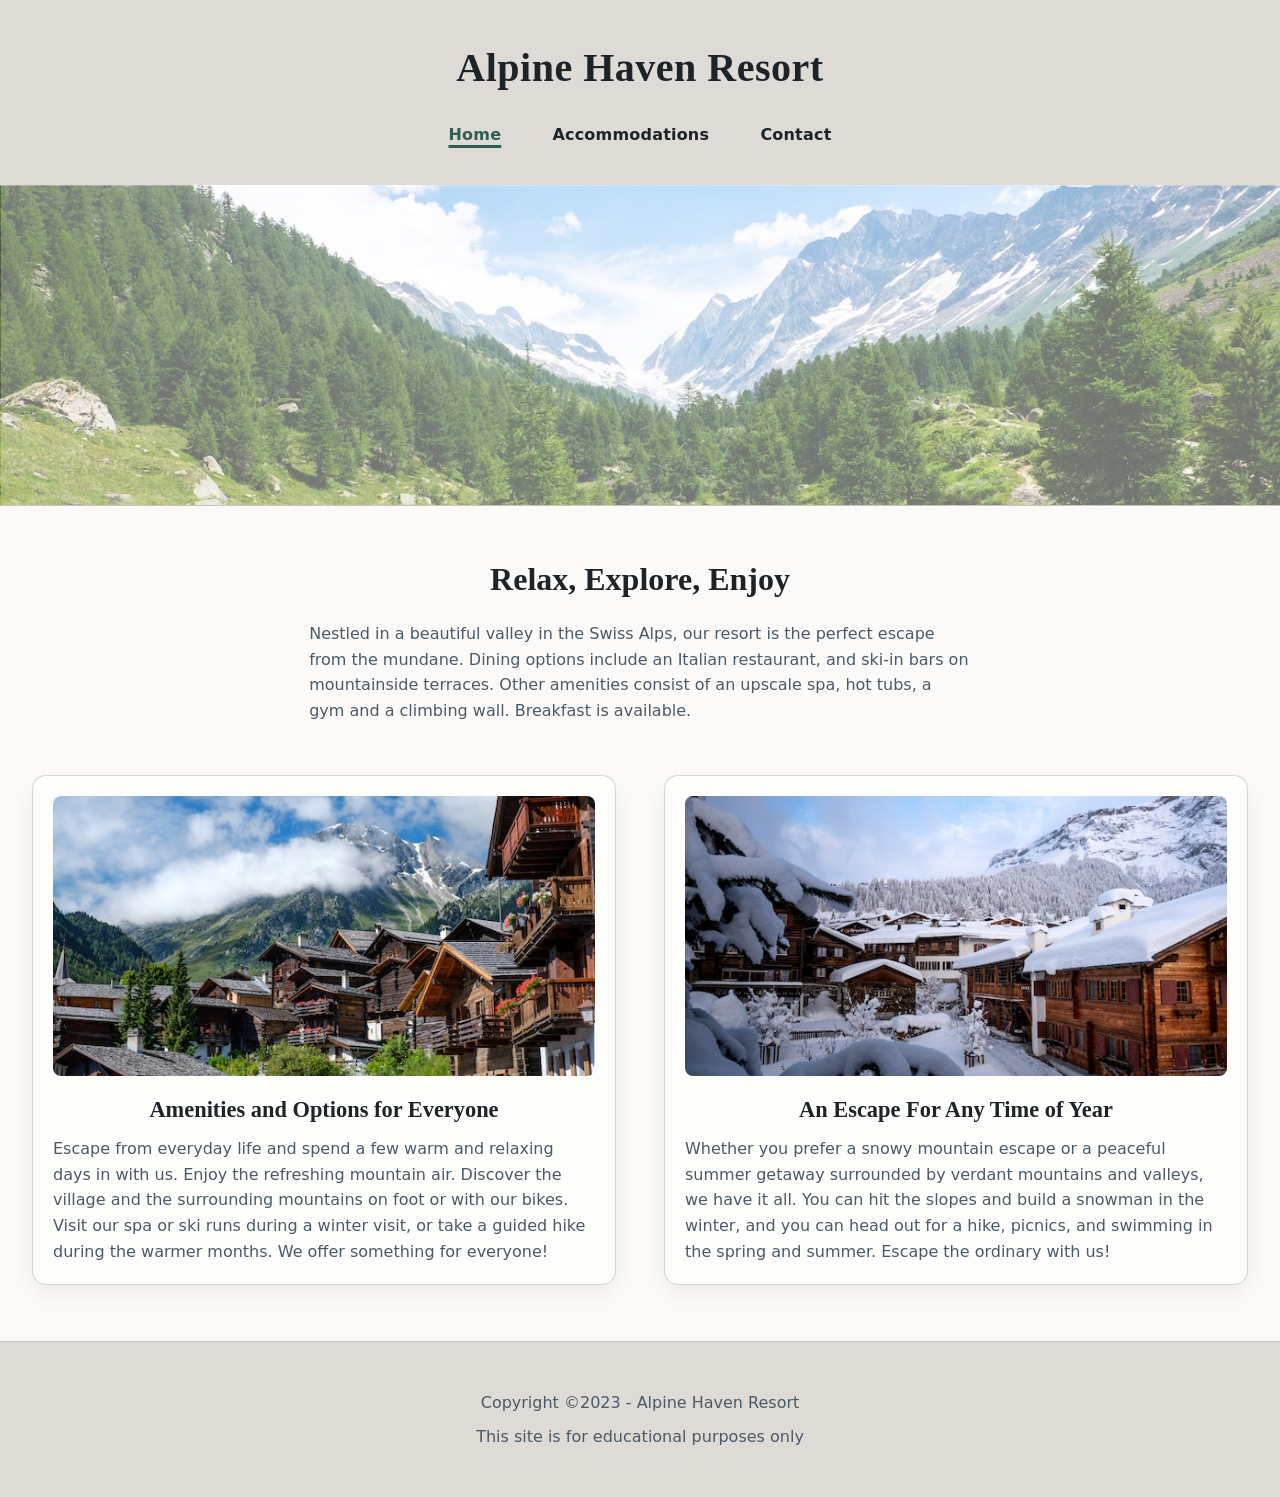
<file: index.html>
<!doctype html>
<html lang="en">
<head>
  <meta charset="utf-8">
  <meta name="viewport" content="width=device-width, initial-scale=1">
<link rel="icon" href="favicon.jpg">
  <title>Alpine Haven Resort | Home</title>

  <meta name="author" content="Hunter Williams">
  <meta name="description" content="Alpine Haven Resort is a Swiss Alps getaway featuring dining, spa amenities, and year-round mountain activities.">

  <link rel="stylesheet" href="style.css">
</head>

<body class="home">

  <div class="page">

    <!-- ================= HEADER ================= -->
    <header class="site-header">

      <h1 class="site-title">
        <a href="index.html">Alpine Haven Resort</a>
      </h1>

      <nav class="site-nav" aria-label="Primary navigation">
        <ul>
          <li><a href="index.html" aria-current="page">Home</a></li>
          <li><a href="#">Accommodations</a></li>
          <li><a href="contact.html">Contact</a></li>
        </ul>
      </nav>

      <!-- Hero image (background added in CSS) -->
      <div class="hero"></div>

    </header>
    <!-- ================= END HEADER ================= -->


    <!-- ================= MAIN ================= -->
    <main class="site-main">

      <section class="intro">
        <h2>Relax, Explore, Enjoy</h2>

        <p class="measure">
          Nestled in a beautiful valley in the Swiss Alps, our resort is the perfect escape from the mundane. Dining options include an Italian restaurant, and ski-in bars on mountainside terraces. Other amenities consist of an upscale spa, hot tubs, a gym and a climbing wall. Breakfast is available.
        </p>
      </section>


      <section class="feature-grid">

        <article class="feature">
          <img src="images/swiss-chalet.jpg"
               alt="A Swiss chalet in a mountain village setting"
               width="640"
               height="427">

          <h3>Amenities and Options for Everyone</h3>

          <p class="measure">
            Escape from everyday life and spend a few warm and relaxing days in with us. Enjoy the refreshing mountain air. Discover the village and the surrounding mountains on foot or with our bikes. Visit our spa or ski runs during a winter visit, or take a guided hike during the warmer months. We offer something for everyone!
          </p>
        </article>


        <article class="feature">
          <img src="images/snowy-chalet.jpg"
               alt="A chalet surrounded by snow with mountains in the background"
               width="640"
               height="427">

          <h3>An Escape For Any Time of Year</h3>

          <p class="measure">
            Whether you prefer a snowy mountain escape or a peaceful summer getaway surrounded by verdant mountains and valleys, we have it all. You can hit the slopes and build a snowman in the winter, and you can head out for a hike, picnics, and swimming in the spring and summer. Escape the ordinary with us!
          </p>
        </article>

      </section>

    </main>
    <!-- ================= END MAIN ================= -->


    <!-- ================= FOOTER ================= -->
    <footer class="site-footer">
      <p>Copyright &copy;2023 - Alpine Haven Resort</p>
      <p>This site is for educational purposes only</p>
    </footer>
    <!-- ================= END FOOTER ================= -->


  </div>

</body>
</html>
</file>
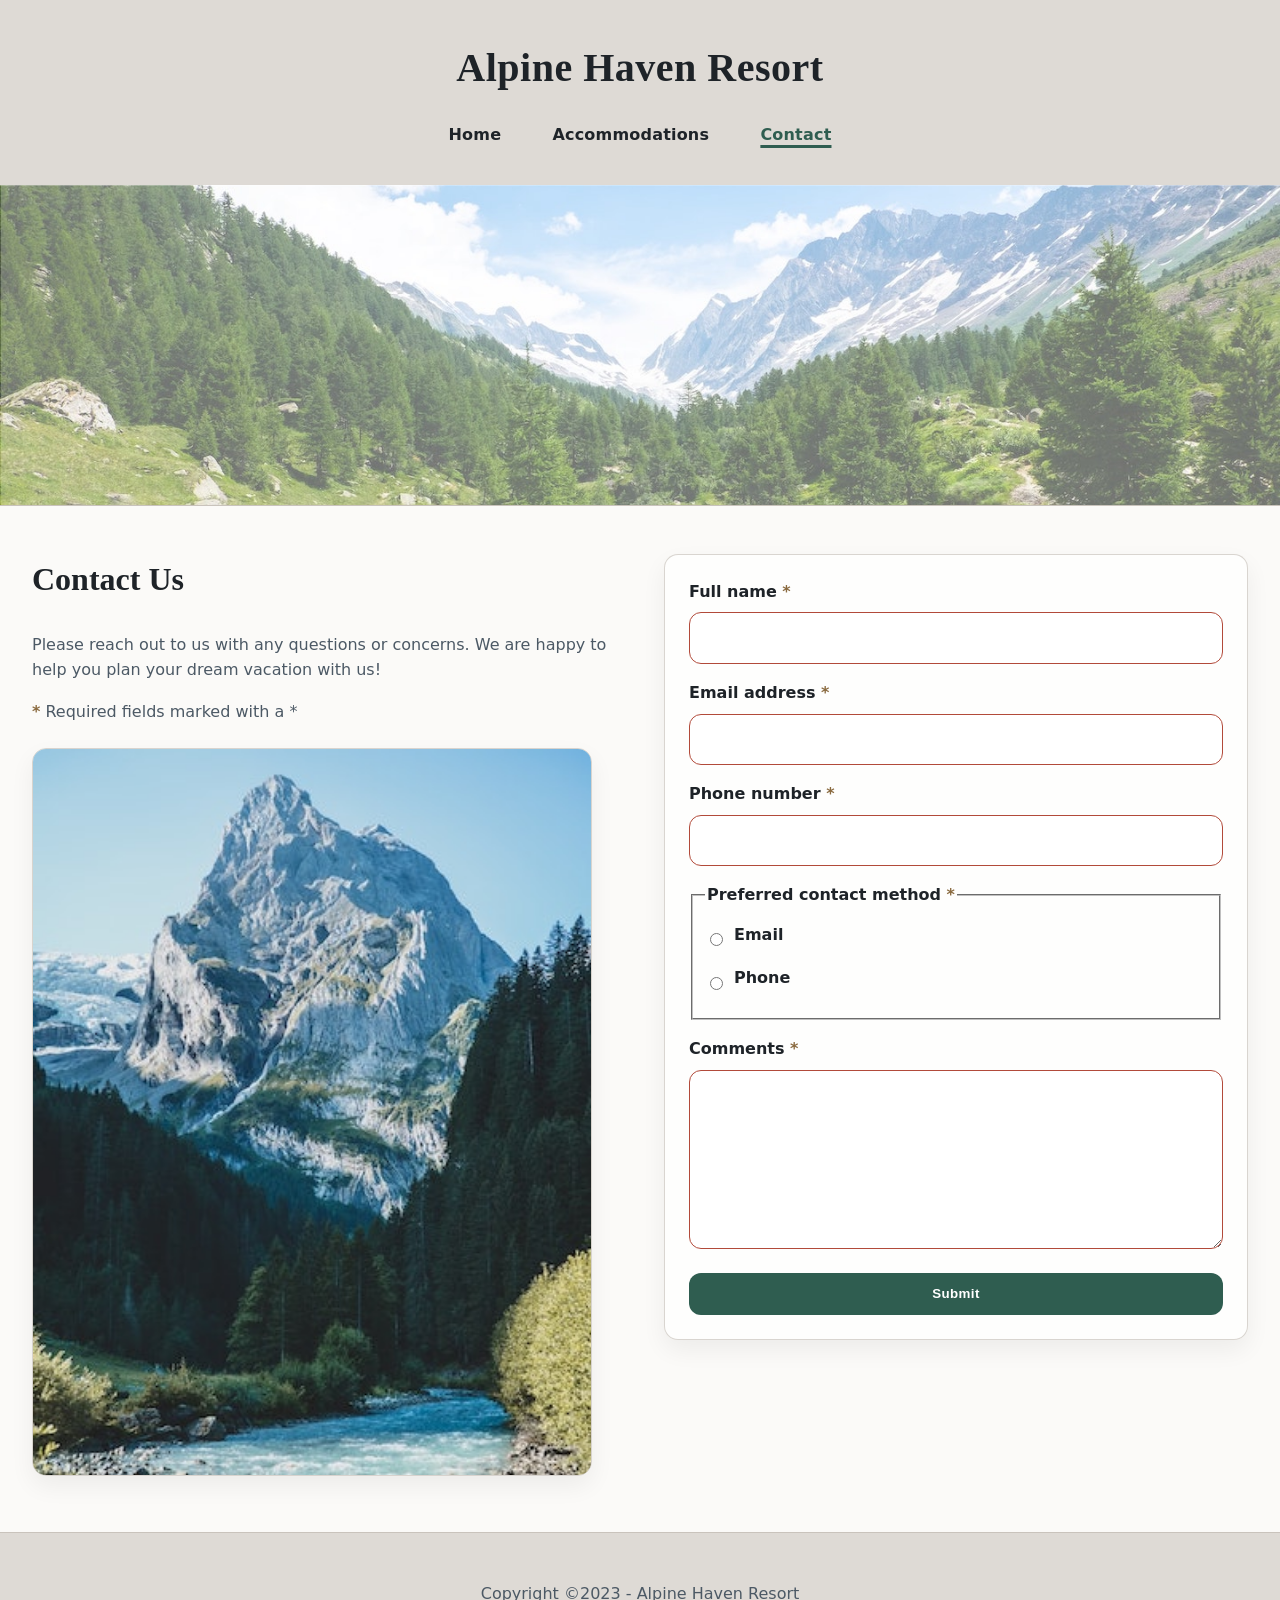
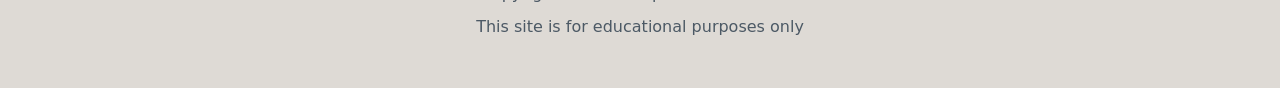
<file: contact.html>
<!doctype html>
<html lang="en">
<head>
  <meta charset="utf-8">
  <meta name="viewport" content="width=device-width, initial-scale=1">
<link rel="icon" href="favicon.ico">
  <title>Alpine Haven Resort | Contact</title>

  <meta name="author" content="Hunter Williams">
  <meta name="description" content="Contact Alpine Haven Resort with questions or concerns and plan your dream vacation in the Swiss Alps.">

  <link rel="stylesheet" href="style.css">
</head>

<body class="contact">
  <div class="page">

    <!-- ================= HEADER (same as home) ================= -->
    <header class="site-header">
      <h1 class="site-title">
        <a href="index.html">Alpine Haven Resort</a>
      </h1>

      <nav class="site-nav" aria-label="Primary navigation">
        <ul>
          <li><a href="index.html">Home</a></li>
          <li><a href="#">Accommodations</a></li>
          <li><a href="contact.html" aria-current="page">Contact</a></li>
        </ul>
      </nav>

      <!-- Hero image (background added in CSS) -->
      <div class="hero"></div>
    </header>
    <!-- ================= END HEADER ================= -->


    <!-- ================= MAIN ================= -->
    <main class="site-main">

      <section class="contact-grid">

        <!-- Left column: heading + text + required note + image -->
        <section class="contact-left" aria-label="Contact information">
          <h2>Contact Us</h2>

          <p class="measure">
            Please reach out to us with any questions or concerns. We are happy to help you plan your dream vacation with us!
          </p>

          <p class="required-note"><span class="req">*</span> Required fields marked with a *</p>

          <img
            src="images/swiss-peak.jpg"
            alt="A tall Swiss mountain peak rising above the valley"
            width="560"
            height="840"
          >
        </section>

        <!-- Right column: form -->
        <section class="contact-right" aria-label="Contact form">
          <form method="post" action="https://wp.zybooks.com/form-viewer.php">

            <div class="field">
              <label for="fullName">Full name <span class="req">*</span></label>
              <input type="text" id="fullName" name="fullName" required>
            </div>

            <div class="field">
              <label for="email">Email address <span class="req">*</span></label>
              <input type="email" id="email" name="email" required>
            </div>

            <div class="field">
              <label for="phone">Phone number <span class="req">*</span></label>
              <input type="tel" id="phone" name="phone" required>
            </div>

            <fieldset class="field">
              <legend>Preferred contact method <span class="req">*</span></legend>

              <div class="radio-row">
                <input type="radio" id="prefEmail" name="contactPreference" value="email" required>
                <label for="prefEmail">Email</label>
              </div>

              <div class="radio-row">
                <input type="radio" id="prefPhone" name="contactPreference" value="phone" required>
                <label for="prefPhone">Phone</label>
              </div>
            </fieldset>

            <div class="field">
              <label for="comments">Comments <span class="req">*</span></label>
              <textarea id="comments" name="comments" rows="6" required></textarea>
            </div>

            <button type="submit" class="btn">Submit</button>

          </form>
        </section>

      </section>

    </main>
    <!-- ================= END MAIN ================= -->


    <!-- ================= FOOTER (same as home) ================= -->
    <footer class="site-footer">
      <p>Copyright &copy;2023 - Alpine Haven Resort</p>
      <p>This site is for educational purposes only</p>
    </footer>
    <!-- ================= END FOOTER ================= -->

  </div>
</body>
</html>
</file>
<file: style.css>
/* ===============================
   Alpine Haven Resort - styles.css
   Fixed width: 1280px centered
   Classy mountain palette + refined typography
   =============================== */

:root{
  /* Layout */
  --page-width: 1280px;
  --radius: 14px;

  /* Color palette (classy alpine) */
  --bg: #e7e5e2;         /* outside page */
  --panel: #fbfaf8;      /* page background */
  --header: #dedad5;     /* header + footer bands */
  --footer: #dedad5;

  --text: #1e2328;       /* deep slate */
  --muted: #4c5965;      /* softer slate */

  --accent: #2f5d50;     /* alpine green */
  --accent-2: #8a6a3f;   /* warm bronze */
  --line: #c9c3bc;       /* subtle divider */

  --surface: #ffffff;    /* cards/inputs */

  /* Fonts (no external downloads needed) */
  --font-body: ui-sans-serif, system-ui, -apple-system, "Segoe UI", Roboto, Arial, sans-serif;
  --font-head: ui-serif, Georgia, "Times New Roman", Times, serif;
}

*{ box-sizing: border-box; }

body{
  margin: 0;
  background: var(--bg);
  color: var(--text);
  font-family: var(--font-body);
  font-size: 1rem;
  line-height: 1.6;
}

/* Fixed-width page centered */
.page{
  width: var(--page-width);
  margin: 0 auto;
  background: var(--panel);
  box-shadow: 0 18px 40px rgba(0,0,0,0.08);
}

img{
  max-width: 100%;
  height: auto;
  display: block;
}

.measure{
  max-width: 65ch; /* rubric: limit multiline text width */
}

/* Accessibility helper (optional; safe to keep) */
.visually-hidden{
  position: absolute;
  width: 1px;
  height: 1px;
  margin: -1px;
  padding: 0;
  overflow: hidden;
  clip: rect(0,0,0,0);
  white-space: nowrap;
  border: 0;
}

/* ================= HEADER / NAV ================= */

.site-header{
  background: var(--header);
  text-align: center;
  padding-top: 2.25rem;
  border-bottom: 1px solid var(--line);
}

.site-title{
  margin: 0 0 1rem;
  font-family: var(--font-head);
  font-size: 2.5rem;
  letter-spacing: 0.5px;
  font-weight: 700;
}

.site-title a{
  color: var(--text);
  text-decoration: none;
}

.site-nav ul{
  list-style: none;
  margin: 0 0 2rem;
  padding: 0;
  display: flex;
  justify-content: center;
  gap: 3.5rem;
}

.site-nav a{
  display: inline-block;
  padding: 0.35rem 0.6rem;
  border-radius: 10px;
  text-decoration: none;
  color: var(--text);
  font-weight: 650;
  letter-spacing: 0.2px;
}

/* required: hover */
.site-nav a:hover{
  background: rgba(47, 93, 80, 0.12);
  color: var(--accent);
}

/* required: focus */
.site-nav a:focus{
  outline: 3px solid var(--accent);
  outline-offset: 2px;
}

/* required: current/active page */
.site-nav a[aria-current="page"]{
  color: var(--accent);
  text-decoration: underline;
  text-decoration-thickness: 3px;
  text-underline-offset: 5px;
}

/* Hero (CSS background) */
.hero{
  height: 320px; /* tweak 300–360 if you want */
  background-image: url("images/swiss-valley.jpg");
  background-size: cover;
  background-position: center 55%;
  background-repeat: no-repeat;
  border-top: 1px solid rgba(255,255,255,0.25);
}

/* ================= MAIN ================= */

.site-main{
  padding: 4rem 5rem 4.5rem;
}

.intro{
  text-align: center;
  margin-bottom: 3.25rem;
}

.intro h2{
  margin: 0 0 1rem;
  font-family: var(--font-head);
  font-size: 2rem;
  font-weight: 700;
}

.intro p{
  margin: 0 auto;
  text-align: left; /* rubric: multiline text NOT center-aligned */
  color: var(--muted);
}

/* Two-column feature layout */
.feature-grid{
  display: grid;
  grid-template-columns: 1fr 1fr;
  gap: 3rem;
}

.feature{
  background: rgba(255,255,255,0.55);
  border: 1px solid rgba(201,195,188,0.7);
  border-radius: var(--radius);
  padding: 1.25rem;
  box-shadow: 0 10px 25px rgba(0,0,0,0.06);
}

/* Make the images feel like wireframe “boxes” */
.feature img{
  width: 100%;
  height: 280px;
  object-fit: cover;
  border-radius: calc(var(--radius) - 6px);
}

.feature h3{
  margin: 1rem 0 0.5rem;
  text-align: center;
  font-family: var(--font-head);
  font-size: 1.4rem;
  font-weight: 700;
}

.feature p{
  margin: 0 auto;
  text-align: left;
  color: var(--muted);
}

/* ================= CONTACT PAGE ================= */

.contact-grid{
  display: grid;
  grid-template-columns: 1fr 1fr;
  gap: 3rem;
  align-items: start;
}

.contact-left h2{
  margin-top: 0;
  font-family: var(--font-head);
  font-size: 2rem;
}

.contact-left p{
  color: var(--muted);
}

.required-note{
  margin: 0.75rem 0 0;
  color: var(--muted);
}

.req{
  color: var(--accent-2);
  font-weight: 800;
}

.contact-left img{
  margin-top: 1.5rem;
  border-radius: var(--radius);
  border: 1px solid rgba(201,195,188,0.7);
  box-shadow: 0 10px 25px rgba(0,0,0,0.06);
}

/* Form panel to match wireframe block */
.contact-right{
  background: rgba(255,255,255,0.7);
  border: 1px solid rgba(201,195,188,0.7);
  border-radius: var(--radius);
  padding: 1.5rem;
  box-shadow: 0 10px 25px rgba(0,0,0,0.06);
}

/* ================= FORM (rubric required) ================= */

.field{
  margin-bottom: 1rem;
}

label,
legend{
  display: block;
  font-weight: 700;
  margin-bottom: 0.5rem;
  color: var(--text);
}

input,
textarea{
  width: 100%;
  font: inherit;
  padding: 0.75rem 0.85rem;
  border: 1px solid #9aa3aa;
  border-radius: 12px;
  background: var(--surface);
}

/* required: focus */
input:focus,
textarea:focus{
  outline: 3px solid rgba(47, 93, 80, 0.45);
  border-color: var(--accent);
  outline-offset: 2px;
}

/* required: invalid */
input:invalid,
textarea:invalid{
  border-color: #b24a3a;
}

/* radio group layout */
.radio-row{
  display: flex;
  align-items: center;
  gap: 0.5rem;
  margin-bottom: 0.6rem;
}

.radio-row input{
  width: auto;
}

/* Button */
.btn{
  display: inline-block;
  width: 100%;
  background: var(--accent);
  color: #fff;
  border: 0;
  padding: 0.85rem 1.25rem;
  border-radius: 12px;
  font-weight: 800;
  letter-spacing: 0.4px;
  cursor: pointer;
}

/* required: hover */
.btn:hover{
  filter: brightness(0.95);
}

/* required: focus */
.btn:focus{
  outline: 3px solid rgba(138, 106, 63, 0.55);
  outline-offset: 2px;
}

/* ================= FOOTER ================= */

.site-footer{
  background: var(--footer);
  text-align: center;
  padding: 2.5rem 2rem;
  border-top: 1px solid var(--line);
}

.site-footer p{
  margin: 0.5rem 0;
  color: var(--muted);
}

/* ================= RESPONSIVE SAFETY ================= */
/* Not required, but prevents horizontal scrolling if viewport is smaller than 1280 */

@media (max-width: 1320px){
  .page{
    width: 100%;
  }

  .site-main{
    padding: 3rem 2rem 3.5rem;
  }

  .site-nav ul{
    gap: 2rem;
    flex-wrap: wrap;
  }
}

@media (max-width: 900px){
  .feature-grid,
  .contact-grid{
    grid-template-columns: 1fr;
  }

  .hero{
    height: 260px;
  }

  .btn{
    width: 100%;
  }
}
</file>
